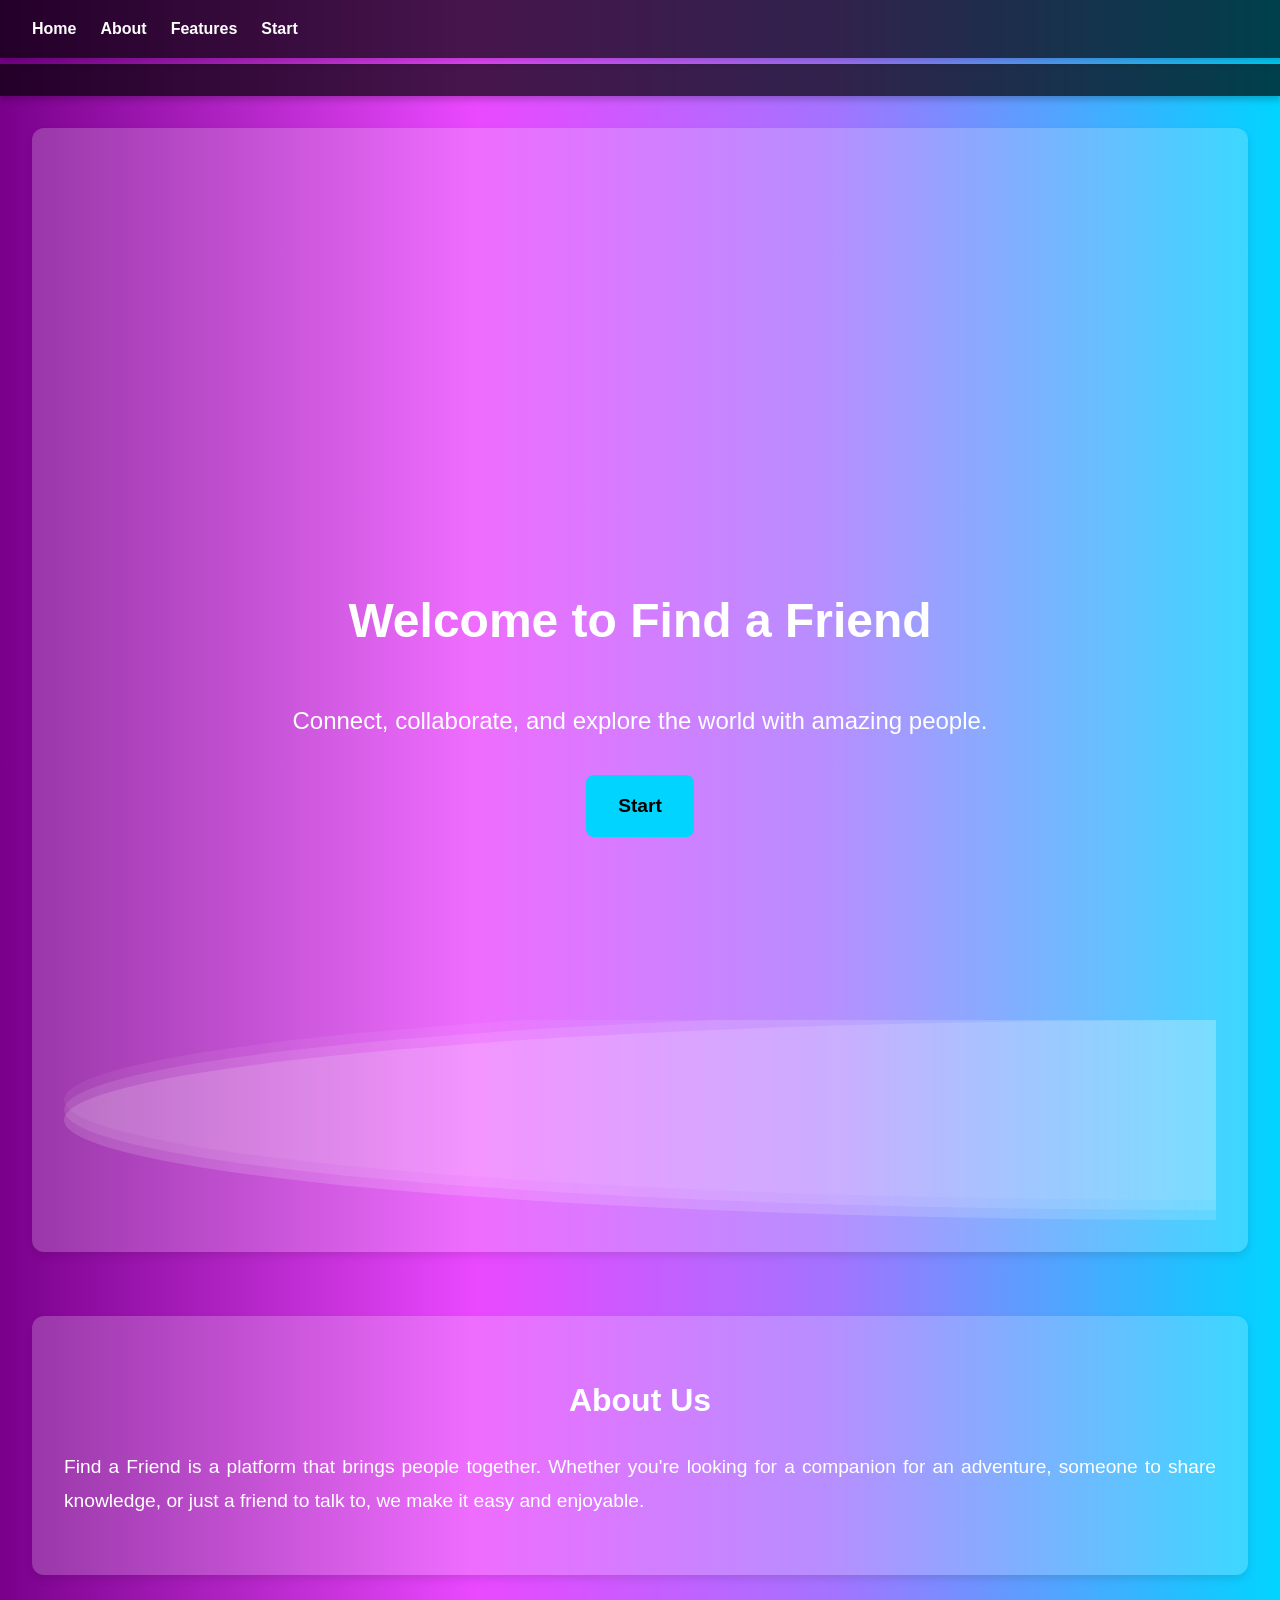
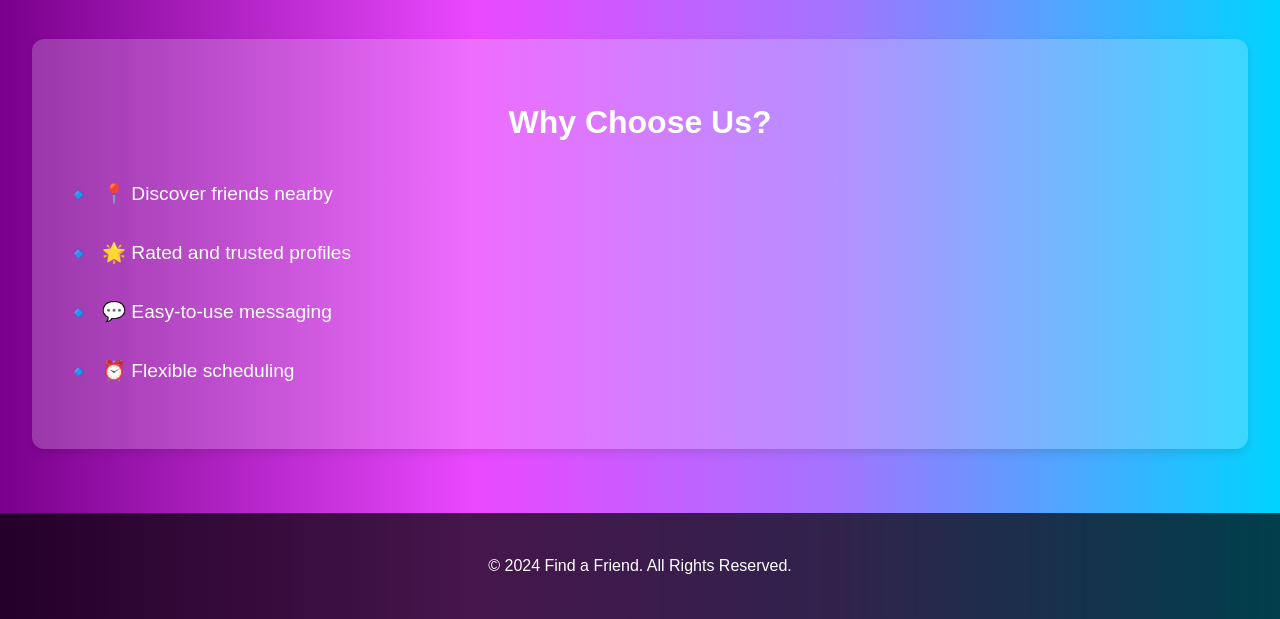
<file: index.html>
<!DOCTYPE html>
<html lang="en">
<head>
    <meta charset="UTF-8">
    <meta name="viewport" content="width=device-width, initial-scale=1.0">
    <title>Find a Friend</title>
    <link rel="stylesheet" href="style.css">
</head>
<body>
    <header>
        <nav>
            <ul>
                <li><a href="#home">Home</a></li>
                <li><a href="#about">About</a></li>
                <li><a href="#features">Features</a></li>
                <li><a href="#start">Start</a></li>
            </ul>
        </nav>
    </header>

    <section id="home">
        <div class="hero">
            <h1>Welcome to Find a Friend</h1>
            <p>Connect, collaborate, and explore the world with amazing people.</p>
            <a href="./friend.html" class="btn-start">Start</a>
            <div class="wave-container">
                <div class="wave wave1"></div>
                <div class="wave wave2"></div>
                <div class="wave wave3"></div>
            </div>
        </div>
    </section>

    <section id="about">
        <h2>About Us</h2>
        <p>
            Find a Friend is a platform that brings people together. Whether you're looking for a companion for an adventure, 
            someone to share knowledge, or just a friend to talk to, we make it easy and enjoyable. 
        </p>
    </section>

    <section id="features">
        <h2>Why Choose Us?</h2>
        <ul>
            <li>📍 Discover friends nearby</li>
            <li>🌟 Rated and trusted profiles</li>
            <li>💬 Easy-to-use messaging</li>
            <li>⏰ Flexible scheduling</li>
        </ul>
    </section>

    <footer>
        <p>© 2024 Find a Friend. All Rights Reserved.</p>
    </footer>

    <script>
        // Smooth Scrolling for Nav Links
        document.querySelectorAll('a[href^="#"]').forEach(anchor => {
            anchor.addEventListener('click', function (e) {
                e.preventDefault();
                document.querySelector(this.getAttribute('href')).scrollIntoView({
                    behavior: 'smooth'
                });
            });
        });
    </script>
</body>
</html>
</file>
<file: style.css>
/* styles.css */

/* General Styles */
body {
    margin: 0;
    padding: 0;
    font-family: 'Arial', sans-serif;
    background: linear-gradient(90deg, rgba(121, 0, 139, 1) 0%, rgba(234, 72, 255, 1) 37%, rgba(164, 115, 255, 1) 65%, rgba(0, 212, 255, 1) 100%);
    animation: gradientAnimation 10s infinite alternate;
    color: #fff;
    line-height: 1.6;
}

/* Navbar */
header {
    position: fixed;
    width: 100%;
    background: rgba(0, 0, 0, 0.7);
    padding: 1rem 0;
    z-index: 10;
    box-shadow: 0 4px 6px rgba(0, 0, 0, 0.2);
}

/* Navigation Bar Styling */
nav {
    position: fixed;
    top: 0;
    left: 0;
    width: 100%;
    background: rgba(0, 0, 0, 0.7); /* Semi-transparent background */
    color: #fff;
    padding: 1rem 2rem;
    z-index: 1000;
    display: flex;
    justify-content: space-between;
    align-items: center;
    box-shadow: 0 4px 8px rgba(0, 0, 0, 0.2);
}

nav ul {
    list-style: none;
    margin: 0;
    padding: 0;
    display: flex;
    gap: 1.5rem;
}

nav ul li {
    display: inline;
}

nav a {
    color: #fff;
    text-decoration: none;
    font-size: 1rem;
    font-weight: bold;
}

nav a:hover {
    text-decoration: underline;
    color: #ff6f61;
}

/* Push content down to prevent overlap with fixed nav */
body {
    padding-top: 4rem; /* Adjust this if the nav height changes */
}

nav ul li a:hover {
    color: rgba(0, 212, 255, 1);
}

/* Hero Section */
.hero {
    text-align: center;
    padding: 5rem 2rem;
    min-height: 100vh;
    display: flex;
    flex-direction: column;
    justify-content: center;
    align-items: center;
    position: relative;
    overflow: hidden;
}

.hero h1 {
    font-size: 3rem;
    margin-bottom: 1rem;
    font-weight: bold;
    z-index: 2;
}

.hero p {
    font-size: 1.5rem;
    margin-bottom: 2rem;
    z-index: 2;
}

.btn-start {
    background: rgba(0, 212, 255, 1);
    color: #000;
    padding: 1rem 2rem;
    border-radius: 8px;
    font-size: 1.2rem;
    font-weight: bold;
    text-decoration: none;
    transition: background 0.3s ease, transform 0.2s ease;
    z-index: 2;
}

.btn-start:hover {
    background: rgba(234, 72, 255, 1);
    transform: translateY(-5px);
}

/* Wavy Background Animation */
.wave-container {
    position: absolute;
    bottom: 0;
    width: 100%;
    height: 200px;
    overflow: hidden;
}

.wave {
    position: absolute;
    width: 200%;
    height: 100%;
    background: rgba(255, 255, 255, 0.2);
    opacity: 0.7;
    border-radius: 50%;
    animation: waveAnimation 6s linear infinite;
}

.wave1 {
    bottom: 0;
    animation-delay: 0s;
}

.wave2 {
    bottom: 10px;
    animation-delay: 2s;
    opacity: 0.5;
}

.wave3 {
    bottom: 20px;
    animation-delay: 4s;
    opacity: 0.3;
}

@keyframes waveAnimation {
    0% {
        transform: translateX(0) scaleX(1.2);
    }
    100% {
        transform: translateX(-50%) scaleX(1.2);
    }
}

/* Gradient Animation */
@keyframes gradientAnimation {
    0% {
        background: linear-gradient(90deg, rgba(121, 0, 139, 1) 0%, rgba(234, 72, 255, 1) 37%, rgba(164, 115, 255, 1) 65%, rgba(0, 212, 255, 1) 100%);
    }
    100% {
        background: linear-gradient(90deg, rgba(0, 212, 255, 1) 0%, rgba(164, 115, 255, 1) 37%, rgba(234, 72, 255, 1) 65%, rgba(121, 0, 139, 1) 100%);
    }
}

/* Section Styling */
section {
    margin: 4rem auto;
    padding: 2rem;
    width: 90%;
    max-width: 1200px;
    background: rgba(255, 255, 255, 0.2);
    border-radius: 12px;
    box-shadow: 0 4px 8px rgba(0, 0, 0, 0.1);
    color: #fff;
}

section h2 {
    font-size: 2rem;
    margin-bottom: 1.5rem;
    text-align: center;
}

section p,
section ul {
    font-size: 1.2rem;
    line-height: 1.8;
    margin-bottom: 1.5rem;
    text-align: justify;
}

section ul {
    list-style: none;
    padding: 0;
}

section ul li {
    display: flex;
    align-items: center;
    margin-bottom: 1rem;
}

section ul li::before {
    content: '🔹';
    margin-right: 0.5rem;
    font-size: 1.5rem;
}
/* Footer Styling */
footer {
    margin-top: 4rem;
    padding: 1.5rem 0;
    text-align: center;
    background: rgba(0, 0, 0, 0.7);
    color: #fff;
    font-size: 1rem;
}
</file>
